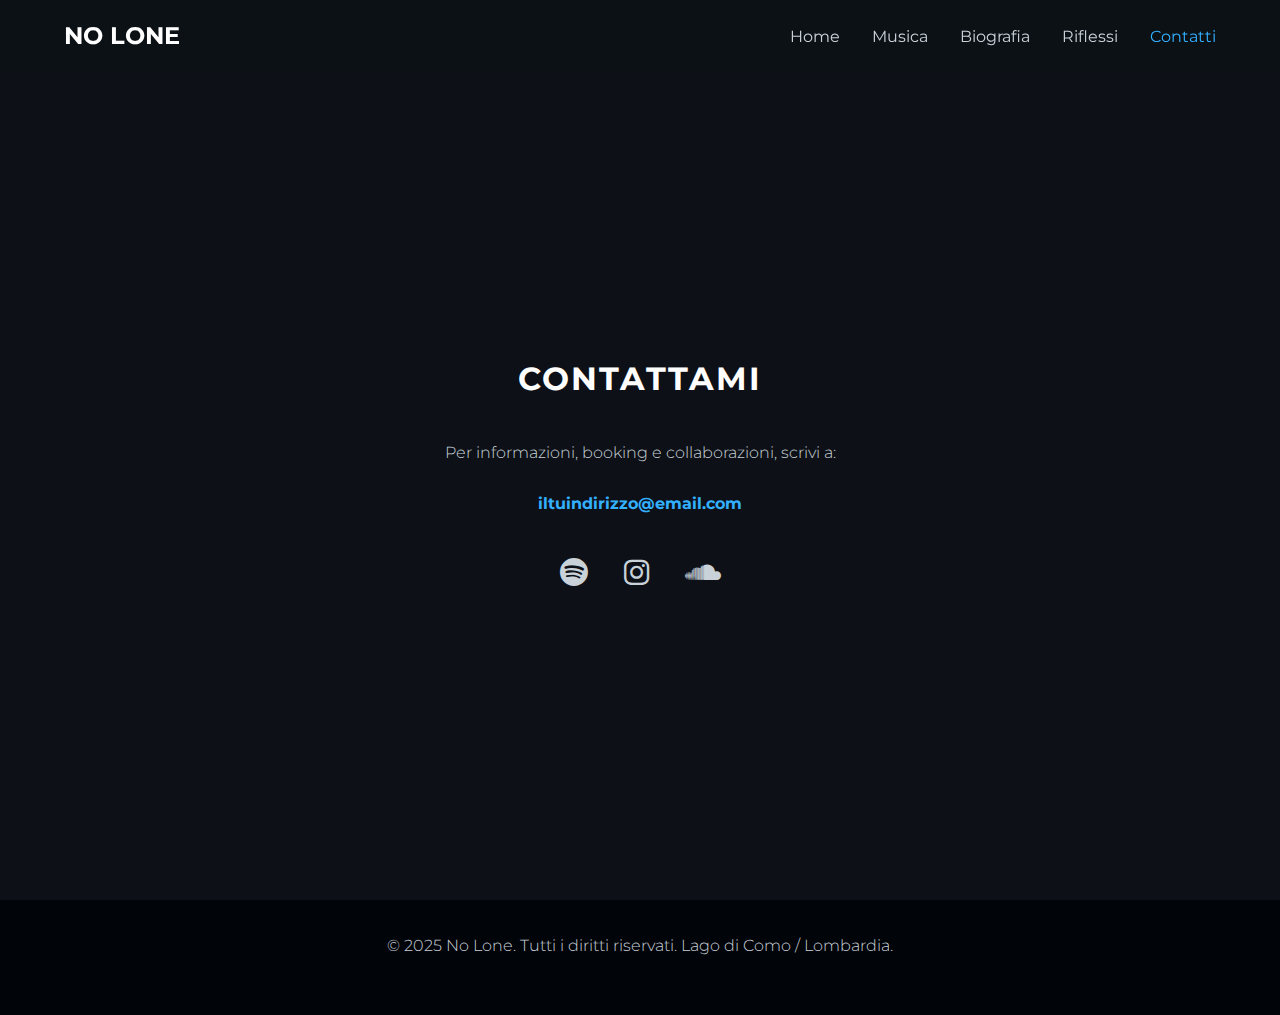
<file: contatti.html>
<!DOCTYPE html>
<html lang="it">
<head>
    <meta charset="UTF-8">
    <meta name="viewport" content="width=device-width, initial-scale=1.0">
    <title>No Lone | Contatti</title>
    <link rel="stylesheet" href="style.css">
	<link rel="icon" type="image/png" href="favicon/favicon-96x96.png" sizes="96x96" />
	<link rel="icon" type="image/svg+xml" href="favicon/favicon.svg" />
	<link rel="shortcut icon" href="favicon/favicon.ico" />
	<link rel="apple-touch-icon" sizes="180x180" href="favicon/apple-touch-icon.png" />
	<link rel="manifest" href="favicon/site.webmanifest" />
    <!-- Icone social da Font Awesome -->
    <link rel="stylesheet" href="https://cdnjs.cloudflare.com/ajax/libs/font-awesome/6.0.0-beta3/css/all.min.css">
</head>
<body>
    <header class="header">
        <div class="logo"><a href="index.html">NO LONE</a></div>
        <nav class="nav-menu">
            <ul>
                <li><a href="index.html">Home</a></li>
                <li><a href="musica.html">Musica</a></li>
                <li><a href="biografia.html">Biografia</a></li>
                <li><a href="galleria.html">Riflessi</a></li>
                <li><a href="contatti.html">Contatti</a></li>
            </ul>
        </nav>
        <div class="hamburger">☰</div>
    </header>

    <main class="main-content">
        <div class="container">
            <section id="contatti" class="fade-in">
                <h2>Contattami</h2>
                <p>Per informazioni, booking e collaborazioni, scrivi a:</p>
                <div class="contact-info">
                    <p><a href="mailto:iltuindirizzo@email.com">iltuindirizzo@email.com</a></p>
                </div>
                <div class="social-links">
                    <!-- SOSTITUISCI # CON I LINK REALI -->
                    <a href="#" target="_blank"><i class="fab fa-spotify"></i></a>
                    <a href="#" target="_blank"><i class="fab fa-instagram"></i></a>
                    <a href="#" target="_blank"><i class="fab fa-soundcloud"></i></a>
                </div>
            </section>
        </div>
    </main>

    <footer class="footer">
        <p>&copy; 2025 No Lone. Tutti i diritti riservati. Lago di Como / Lombardia.</p>
    </footer>
    <script src="script.js"></script>
</body>
</html>
</file>
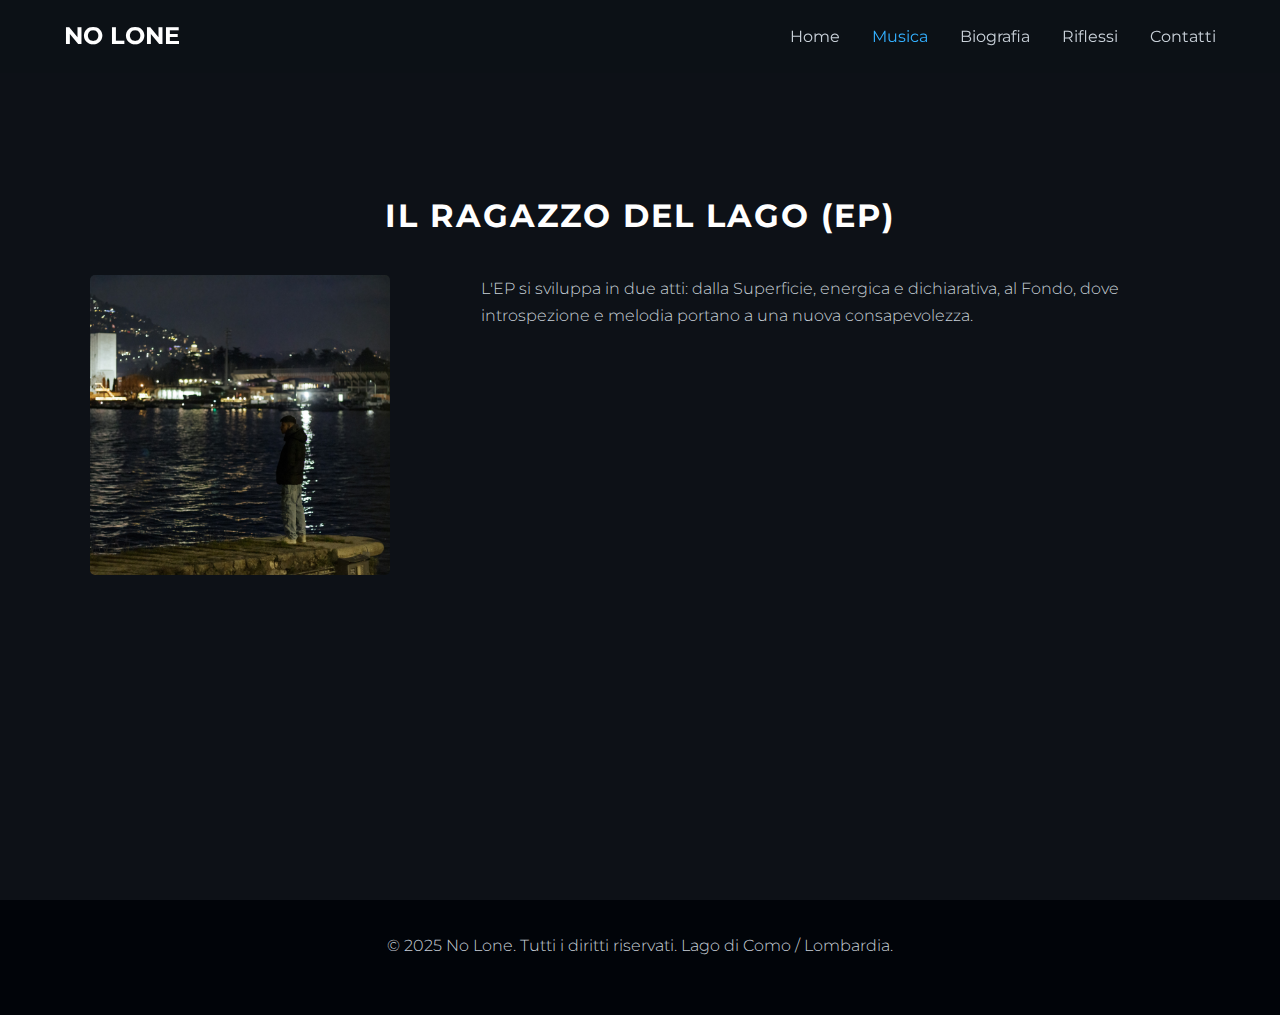
<file: musica.html>
<!DOCTYPE html>
<html lang="it">
<head>
    <meta charset="UTF-8">
    <meta name="viewport" content="width=device-width, initial-scale=1.0">
    <title>No Lone | Musica</title>
    <link rel="stylesheet" href="style.css">
	<link rel="icon" type="image/png" href="favicon/favicon-96x96.png" sizes="96x96" />
	<link rel="icon" type="image/svg+xml" href="favicon/favicon.svg" />
	<link rel="shortcut icon" href="favicon/favicon.ico" />
	<link rel="apple-touch-icon" sizes="180x180" href="favicon/apple-touch-icon.png" />
	<link rel="manifest" href="favicon/site.webmanifest" />
</head>
<body>
    <header class="header">
        <div class="logo"><a href="index.html">NO LONE</a></div>
        <nav class="nav-menu">
            <ul>
                <li><a href="index.html">Home</a></li>
                <li><a href="musica.html">Musica</a></li>
                <li><a href="biografia.html">Biografia</a></li>
                <li><a href="galleria.html">Riflessi</a></li>
                <li><a href="contatti.html">Contatti</a></li>
            </ul>
        </nav>
        <div class="hamburger">☰</div>
    </header>

    <main class="main-content">
        <div class="container">
            <section id="music" class="fade-in">
                <h2>Il Ragazzo del Lago (EP)</h2>
                <div class="music-container">
                    <div class="ep-cover">
                        <!-- SOSTITUISCI CON LA COPERTINA REALE -->
                        <img src="images/ep-cover.jpg" alt="Copertina EP Il Ragazzo del Lago" loading="lazy" width="800" height="800">
                    </div>
                    <div class="spotify-player">
                        <p>L'EP si sviluppa in due atti: dalla Superficie, energica e dichiarativa, al Fondo, dove introspezione e melodia portano a una nuova consapevolezza.</p>
                        <!-- SOSTITUISCI QUESTO CODICE CON IL CODICE EMBED DEL TUO EP DA SPOTIFY -->
                        <iframe style="border-radius:12px; margin-top: 20px;" src="https://open.spotify.com/embed/album/1DFixLknn1bKQtc5ixmD8j?utm_source=generator" width="100%" height="380" frameBorder="0" allowfullscreen="" allow="autoplay; clipboard-write; encrypted-media; fullscreen; picture-in-picture"></iframe>
                    </div>
                </div>
            </section>
        </div>
    </main>

    <footer class="footer">
        <p>&copy; 2025 No Lone. Tutti i diritti riservati. Lago di Como / Lombardia.</p>
    </footer>
    <script src="script.js"></script>
</body>
</html>
</file>
<file: style.css>
/* ---- GOOGLE FONT ---- */
@import url('https://fonts.googleapis.com/css2?family=Montserrat:wght@300;400;700&display=swap');

/* ---- VARIABILI COLORI & STILI GLOBALI ---- */
:root {
    --colore-sfondo: #0d1117; /* Blu notte quasi nero */
    --colore-testo: #c9d1d9;   /* Bianco sporco, meno stancante */
    --colore-primario: #33b0ff; /* Blu elettrico per accenti */
    --colore-hover: #58a6ff;   /* Blu per hover */
    --font-principale: 'Montserrat', sans-serif;
}

* {
    margin: 0;
    padding: 0;
    box-sizing: border-box;
}

body {
    font-family: var(--font-principale);
    background-color: var(--colore-sfondo);
    color: var(--colore-testo);
    line-height: 1.7;
    overflow-x: hidden;
}

/* ---- HEADER & NAVIGAZIONE ---- */
.header {
    background-color: rgba(13, 17, 23, 0.8);
    backdrop-filter: blur(10px);
    padding: 1rem 5%;
    position: fixed;
    width: 100%;
    top: 0;
    left: 0;
    z-index: 100;
    display: flex;
    justify-content: space-between;
    align-items: center;
}

.logo a {
    font-size: 1.5rem;
    color: white;
    font-weight: 700;
    text-decoration: none;
}

.nav-menu ul {
    list-style: none;
    display: flex;
}

.nav-menu li {
    margin-left: 2rem;
}

.nav-menu a {
    text-decoration: none;
    color: var(--colore-testo);
    font-weight: 400;
    transition: color 0.3s ease;
}

.nav-menu a:hover,
.nav-menu a.active {
    color: var(--colore-primario);
}

/* Per il menu mobile */
.hamburger {
    display: none;
    cursor: pointer;
    font-size: 2rem;
}


/* ---- LAYOUT GENERALE & SEZIONI ---- */
.main-content {
    padding-top: 100px; /* Spazio per l'header fisso */
    padding-bottom: 50px;
    min-height: 100vh;
    display: flex;
    flex-direction: column;
    justify-content: center;
    align-items: center;
}

.container {
    width: 90%;
    max-width: 1100px;
    margin: 0 auto;
    text-align: center;
}

/* Animazione di fade-in */
.fade-in {
    opacity: 0;
    transform: translateY(20px);
    transition: opacity 0.6s ease-out, transform 0.6s ease-out;
}

.fade-in.visible {
    opacity: 1;
    transform: translateY(0);
}

h1 {
    font-size: 3rem;
    font-weight: 700;
    color: white;
    margin-bottom: 1rem;
}

h2 {
    font-size: 2rem;
    color: white;
    margin-bottom: 2rem;
    text-transform: uppercase;
    letter-spacing: 2px;
}

p {
    font-size: 1rem;
    max-width: 650px;
    margin: 0 auto 1.5rem auto;
    font-weight: 300;
}

/* ---- ELEMENTI SPECIFICI ---- */

/* Bottone Principale */
.btn-primario {
    display: inline-block;
    padding: 12px 28px;
    background-color: var(--colore-primario);
    color: #0d1117;
    text-decoration: none;
    font-weight: 700;
    border-radius: 5px;
    border: 2px solid var(--colore-primario);
    transition: background-color 0.3s ease, color 0.3s ease;
    cursor: pointer;
}

.btn-primario:hover {
    background-color: transparent;
    color: var(--colore-primario);
}

/* Home Page */
#hero {
    height: 100vh;
    width: 100%;
    display: flex;
    align-items: center;
    justify-content: center;
    text-align: center;
    background: url('images/lago-notte.jpg') no-repeat center center/cover;
    position: relative;
    padding: 0;
}

#hero::after {
    content: '';
    position: absolute;
    top: 0;
    left: 0;
    width: 100%;
    height: 100%;
    background: rgba(13, 17, 23, 0.7);
}

.hero-content {
    position: relative;
    z-index: 10;
}

.hero-content h1 {
    font-size: 4rem;
    letter-spacing: 3px;
}

.hero-content p {
    font-size: 1.5rem;
    font-weight: 300;
    color: var(--colore-testo);
    margin-bottom: 2rem;
}

/* Pagina Musica */
.music-container {
    display: flex;
    gap: 2rem;
    align-items: flex-start;
    text-align: left;
}
.ep-cover img {
    width: 300px;
    height: 300px;
    border-radius: 5px;
}
.spotify-player {
    flex-grow: 1;
}

/* Pagina Biografia */
.bio-container {
    display: flex;
    align-items: center;
    gap: 3rem;
    text-align: left;
}
.bio-image img {
    width: 350px;
    height: auto;
    border-radius: 5px;
}
.bio-text p {
    max-width: 100%;
}

/* Pagina Galleria */
.gallery-grid {
    display: grid;
    grid-template-columns: repeat(auto-fit, minmax(300px, 1fr));
    gap: 1rem;
}
.gallery-item img {
    width: 100%;
    height: 100%;
    object-fit: cover;
    border-radius: 5px;
    transition: transform 0.3s ease;
}
.gallery-item:hover img {
    transform: scale(1.05);
}

/* Pagina Contatti */
.contact-info a {
    color: var(--colore-primario);
    text-decoration: none;
    font-weight: 700;
}
.social-links {
    margin-top: 2rem;
}
.social-links a {
    margin: 0 1rem;
    font-size: 1.8rem;
    color: var(--colore-testo);
    transition: color 0.3s ease;
}
.social-links a:hover {
    color: var(--colore-primario);
}

/* ---- FOOTER ---- */
.footer {
    text-align: center;
    padding: 2rem 5%;
    background-color: #010409;
    font-size: 0.9rem;
    font-weight: 300;
}


/* ---- RESPONSIVE (MOBILE) ---- */
@media (max-width: 768px) {
    h1 { font-size: 2.5rem; }
    .hero-content h1 { font-size: 3rem; }
    
    .nav-menu {
        position: fixed;
        top: 81px; /* Altezza header */
        right: -100%;
        width: 60%;
        height: calc(100vh - 81px);
        background-color: var(--colore-sfondo);
        flex-direction: column;
        justify-content: center;
        align-items: center;
        transition: right 0.4s ease-in-out;
    }
    
    .nav-menu.active {
        right: 0;
    }
    
    .nav-menu ul {
        flex-direction: column;
        align-items: center;
    }

    .nav-menu li {
        margin: 1.5rem 0;
    }
    
    .hamburger {
        display: block;
    }
    
    .music-container, .bio-container {
        flex-direction: column;
        align-items: center;
        text-align: center;
    }
    
    .bio-container {
        flex-direction: column-reverse; /* Immagine sotto il testo */
    }
}
</file>
